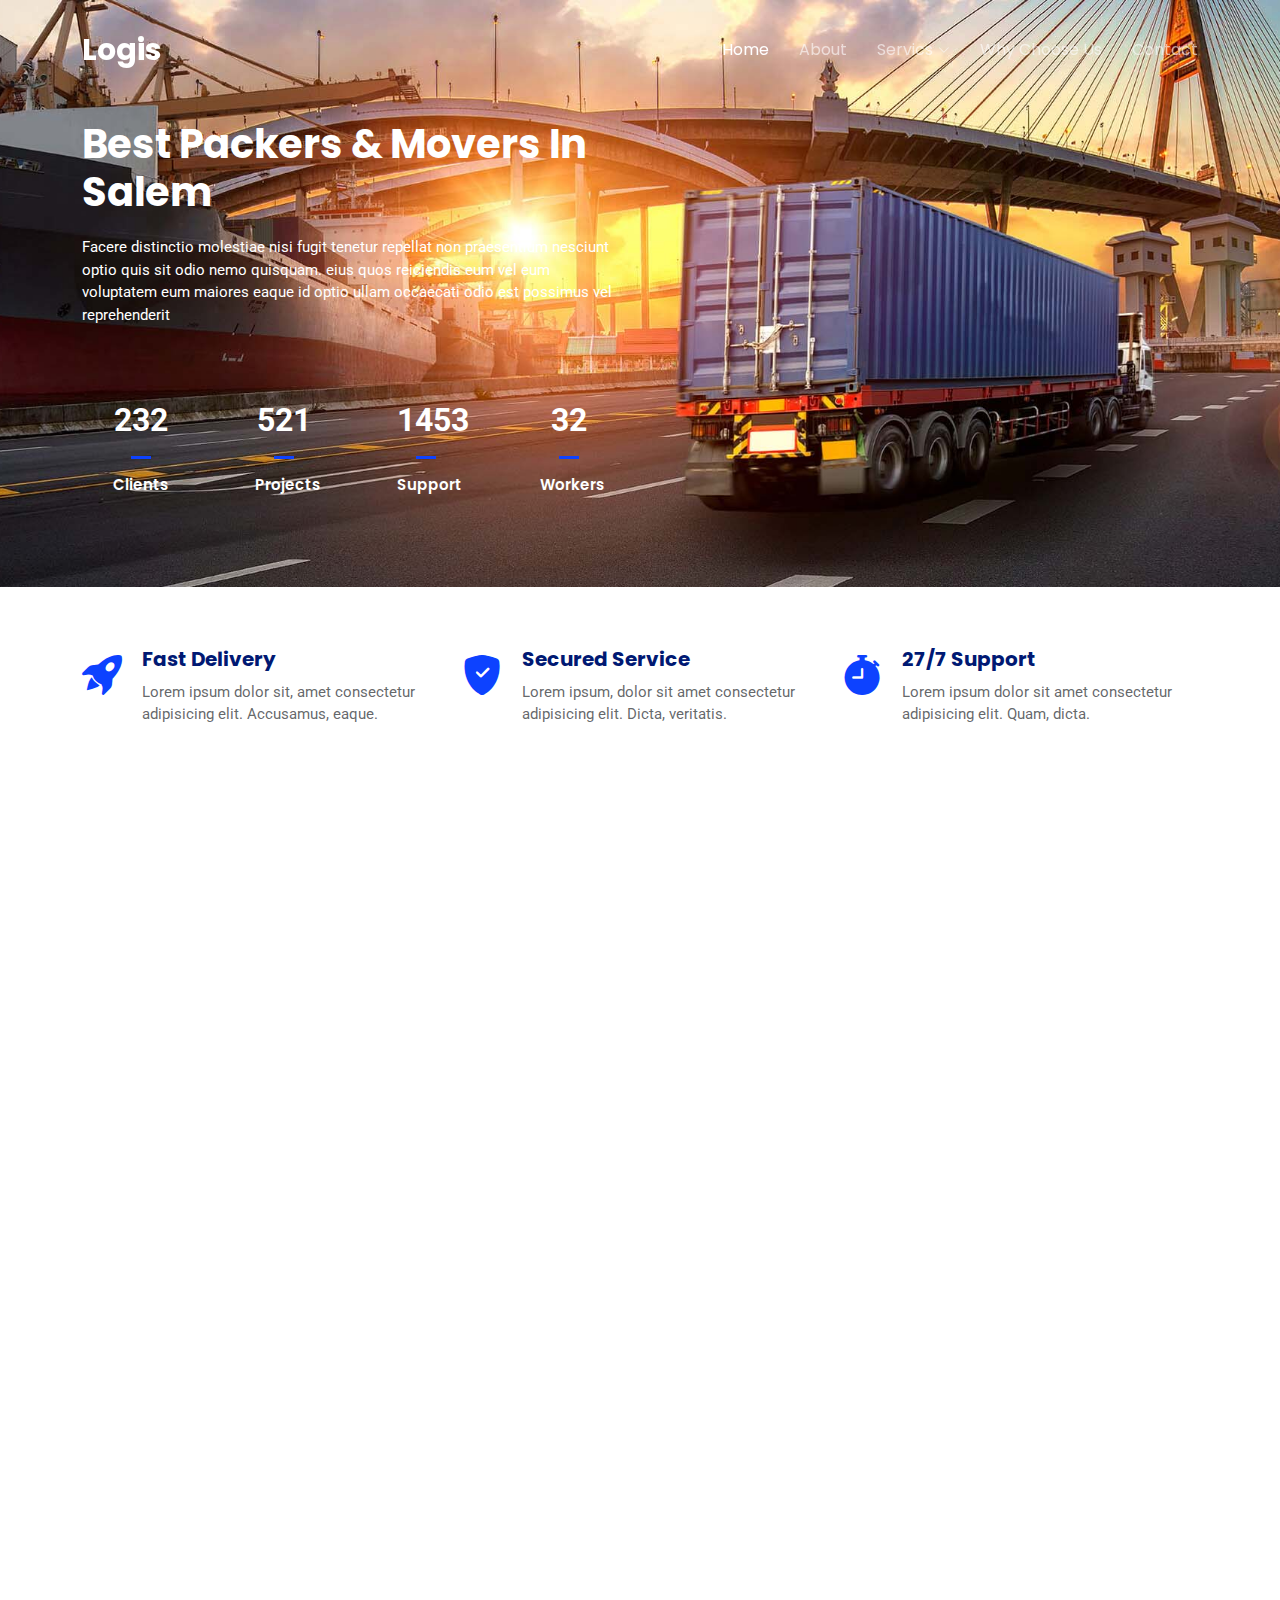
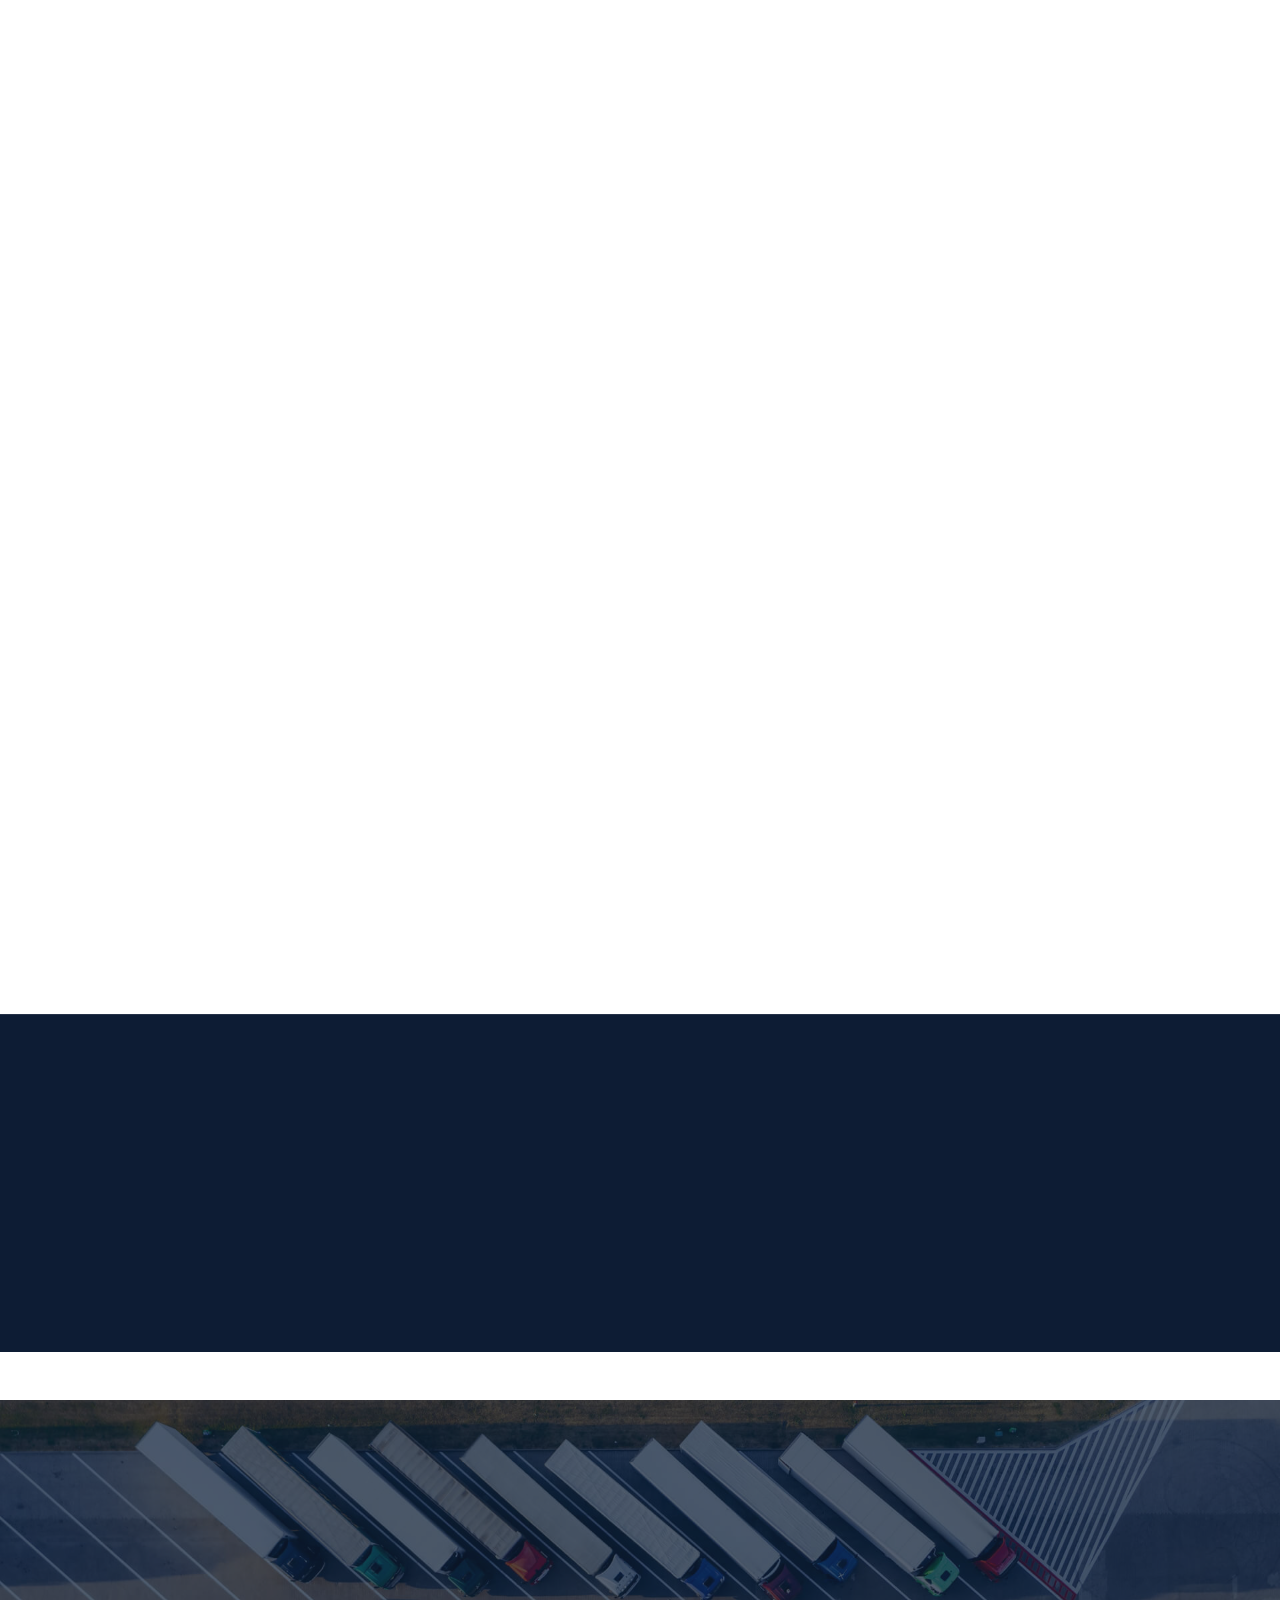
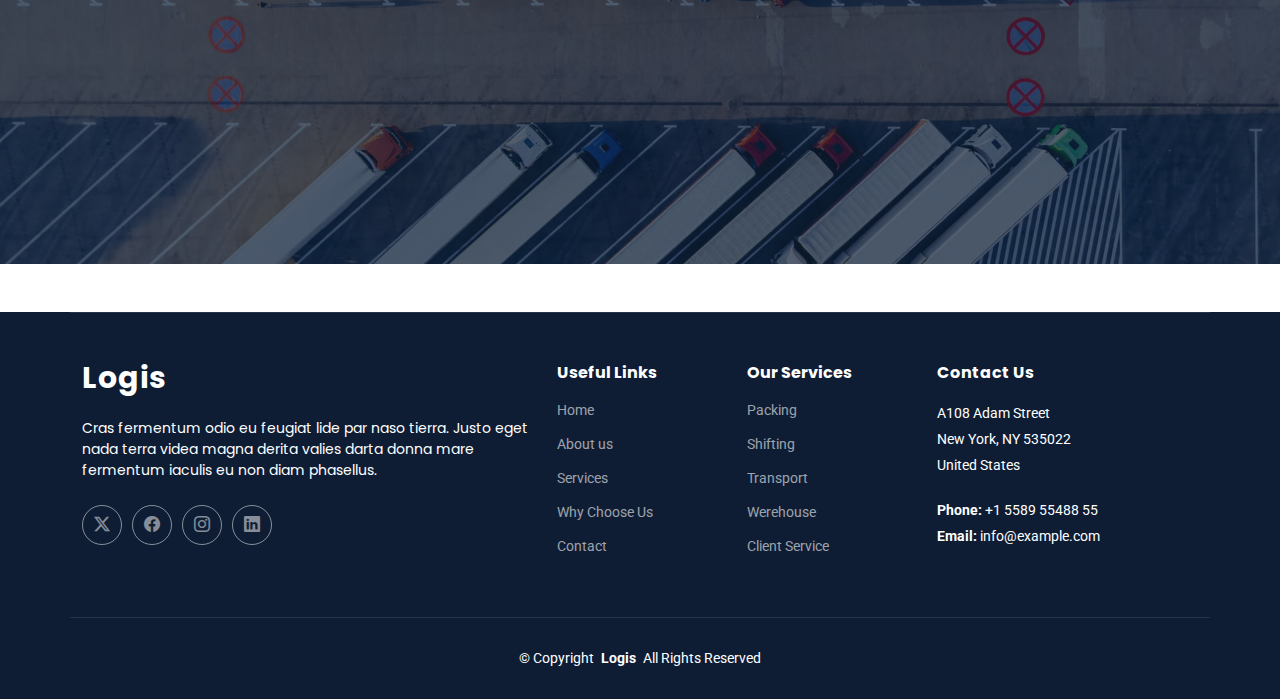
<file: index.html>
<!DOCTYPE html>
<html lang="en">

<head>
  <meta charset="utf-8">
  <meta content="width=device-width, initial-scale=1.0" name="viewport">
  <title>Packers & Movers</title>
  <meta name="description" content="">
  <meta name="keywords" content="">

  <!-- Fonts -->
  <link href="https://fonts.googleapis.com" rel="preconnect">
  <link href="https://fonts.gstatic.com" rel="preconnect" crossorigin>
  <link href="https://fonts.googleapis.com/css2?family=Roboto:ital,wght@0,100;0,300;0,400;0,500;0,700;0,900;1,100;1,300;1,400;1,500;1,700;1,900&family=Poppins:ital,wght@0,100;0,200;0,300;0,400;0,500;0,600;0,700;0,800;0,900;1,100;1,200;1,300;1,400;1,500;1,600;1,700;1,800;1,900&display=swap" rel="stylesheet">

  <!-- Vendor CSS Files -->
  <link href="assets/vendor/bootstrap/css/bootstrap.min.css" rel="stylesheet">
  <link href="assets/vendor/bootstrap-icons/bootstrap-icons.css" rel="stylesheet">
  <link href="assets/vendor/aos/aos.css" rel="stylesheet">
  <link href="assets/vendor/fontawesome-free/css/all.min.css" rel="stylesheet">
  <link href="assets/vendor/swiper/swiper-bundle.min.css" rel="stylesheet">

  <!-- Main CSS File -->
  <link href="assets/css/main.css" rel="stylesheet">
  <link href="assets/css/index.css" rel="stylesheet">

</head>

<body class="index-page">

  <header id="header" class="header d-flex align-items-center fixed-top">
    <div class="container-fluid container-xl position-relative d-flex align-items-center">

      <a href="#" class="logo d-flex align-items-center me-auto">
          <h1 class="sitename">Logis</h1>
      </a>

      <nav id="navmenu" class="navmenu">
        <ul>
          <li><a href="index.html" class="active">Home<br></a></li>
          <li><a href="about.html">About</a></li>
           <li class="dropdown"><a href="services.html"><span>Servics</span> <i class="bi bi-chevron-down toggle-dropdown"></i></a>
            <ul>
              <li><a href="packing.html">Packing</a></li>
              <li><a href="shifting.html">Shifting</a></li>
              <li><a href="packing.html">Warehouse</a></li>
              <li><a href="shifting.html">Loading</a></li>
              <li><a href="transport.html">Transport</a></li>
              <li><a href="client.html">Client Service</a></li>
            </ul>
          </li>
          <li><a href="choose.html">Why Choose Us</a></li>
          <li><a href="contact.html">Contact</a></li>
        </ul>
        <i class="mobile-nav-toggle d-xl-none bi bi-list"></i>
      </nav>
    </div>
  </header>

  <main class="main">

    <!-- Hero Section -->
    <section id="hero" class="hero section dark-background">

      <img src="assets/img/track_move1.jpg" alt="" class="hero-bg" data-aos="fade-in">

      <div class="container">
        <div class="row gy-4 d-flex justify-content-between">
          <div class="col-lg-6 order-2 order-lg-1 d-flex flex-column justify-content-center">
            <h2 data-aos="fade-up">Best Packers & Movers In Salem</h2>
            <p data-aos="fade-up" data-aos-delay="100">Facere distinctio molestiae nisi fugit tenetur repellat non praesentium nesciunt optio quis sit odio nemo quisquam. eius quos reiciendis eum vel eum voluptatem eum maiores eaque id optio ullam occaecati odio est possimus vel reprehenderit</p>

            <div class="row gy-4" data-aos="fade-up" data-aos-delay="300">

              <div class="col-lg-3 col-6">
                <div class="stats-item text-center w-100 h-100">
                  <span data-purecounter-start="0" data-purecounter-end="232" data-purecounter-duration="0" class="purecounter">232</span>
                  <p>Clients</p>
                </div>
              </div><!-- End Stats Item -->

              <div class="col-lg-3 col-6">
                <div class="stats-item text-center w-100 h-100">
                  <span data-purecounter-start="0" data-purecounter-end="521" data-purecounter-duration="0" class="purecounter">521</span>
                  <p>Projects</p>
                </div>
              </div><!-- End Stats Item -->

              <div class="col-lg-3 col-6">
                <div class="stats-item text-center w-100 h-100">
                  <span data-purecounter-start="0" data-purecounter-end="1453" data-purecounter-duration="0" class="purecounter">1453</span>
                  <p>Support</p>
                </div>
              </div><!-- End Stats Item -->

              <div class="col-lg-3 col-6">
                <div class="stats-item text-center w-100 h-100">
                  <span data-purecounter-start="0" data-purecounter-end="32" data-purecounter-duration="0" class="purecounter">32</span>
                  <p>Workers</p>
                </div>
              </div><!-- End Stats Item -->

            </div>

          </div>

       

        </div>
      </div>

    </section><!-- /Hero Section -->

    <!-- Featured Services Section -->
    <section id="featured-services" class="featured-services section">

      <div class="container">

        <div class="row gy-4">

          <div class="col-lg-4 col-md-6 service-item d-flex" data-aos="fade-up" data-aos-delay="100">
            <div class="icon flex-shrink-0"><i class="bi bi-rocket-takeoff-fill"></i></div>
            <div>
              <h4 class="title">Fast Delivery</h4>
              <p class="description">Lorem ipsum dolor sit, amet consectetur adipisicing elit. Accusamus, eaque.</p>
            </div>
          </div>
          <!-- End Service Item -->

          <div class="col-lg-4 col-md-6 service-item d-flex" data-aos="fade-up" data-aos-delay="200">
            <div class="icon flex-shrink-0"><i class="bi bi-shield-fill-check"></i></div>
            <div>
              <h4 class="title">Secured Service</h4>
              <p class="description">Lorem ipsum, dolor sit amet consectetur adipisicing elit. Dicta, veritatis.</p>
            </div>
          </div><!-- End Service Item -->

          <div class="col-lg-4 col-md-6 service-item d-flex" data-aos="fade-up" data-aos-delay="300">
            <div class="icon flex-shrink-0"><i class="bi bi-stopwatch-fill"></i></div>
            <div>
              <h4 class="title">27/7 Support</h4>
              <p class="description">Lorem ipsum dolor sit amet consectetur adipisicing elit. Quam, dicta.</p>
            </div>
          </div><!-- End Service Item -->

        </div>

      </div>

    </section><!-- /Featured Services Section -->

    <!-- About Section -->
    <section id="about" class="about section">

      <div class="container">

        <div class="row gy-4">

          <div class="col-lg-6 position-relative align-self-start order-lg-last order-first" data-aos="fade-up" data-aos-delay="200">
            <img src="assets/img/about.jpg" class="img-fluid" alt="">
           
          </div>

          <div class="col-lg-6 content order-last  order-lg-first" data-aos="fade-up" data-aos-delay="100">
            <h3>About Us</h3>
            <h1>
              WELCOME TO PRIME NEXT PACKERS & MOVERS
            </h1>
           <p>Welcome to Prime Next Packers and Movers, the specialist in Packing and moving of Household, Office, and Industrial goods anywhere in Erode, Tiruppur, and India. Office shifting service is a very challenging job which is why, we have deployed professionals, who are well-trained, enthusiastic, customer-friendly, and ,tireless.</p>
           <p>Prime Next Packers and Movers is one of the best Packers Movers Service Provider Companies in Erode, Tiruppur, Coimbatore, Chennai, and India. They provide you with exceptional Prime Next Packers and Movers services and ensure your shifting of goods is going to be simple and safe. We are reliable and consistent packers and movers in Erode, Tiruppur, Coimbatore, Chennai India and we’ll carry out the moving of goods with the utmost care and deliver goods on time.</p>
          </div>

        </div>

      </div>

    </section><!-- /About Section -->

    <!-- Services Section -->
    <section id="services" class="services section">

      <!-- Section Title -->
      <div class="container section-title" data-aos="fade-up">
        <span>Our Services<br></span>
        <h2>Our ServiceS</h2>
        <p>Necessitatibus eius consequatur ex aliquid fuga eum quidem sint consectetur velit</p>
      </div><!-- End Section Title -->

      <div class="container">

        <div class="row gy-4">

          <div class="col-lg-4 col-md-6" data-aos="fade-up" data-aos-delay="100">
            <div class="card">
              <div class="card-img">
                <img src="assets/img/service-1.jpg" alt="" class="img-fluid">
              </div>
              <h3>Storage</h3>
              <p>Cumque eos in qui numquam. Aut aspernatur perferendis sed atque quia voluptas quisquam repellendus temporibus itaqueofficiis odit</p>
            </div>
          </div><!-- End Card Item -->

          <div class="col-lg-4 col-md-6" data-aos="fade-up" data-aos-delay="200">
            <div class="card">
              <div class="card-img">
                <img src="assets/img/service-2.jpg" alt="" class="img-fluid">
              </div>
              <h3><a href="#" class="stretched-link">Logistics</a></h3>
              <p>Asperiores provident dolor accusamus pariatur dolore nam id audantium ut et iure incidunt molestiae dolor ipsam ducimus occaecati nisi</p>
            </div>
          </div><!-- End Card Item -->

          <div class="col-lg-4 col-md-6" data-aos="fade-up" data-aos-delay="300">
            <div class="card">
              <div class="card-img">
                <img src="assets/img/service-3.jpg" alt="" class="img-fluid">
              </div>
              <h3><a href="#" class="stretched-link">Shifting</a></h3>
              <p>Dicta quam similique quia architecto eos nisi aut ratione aut ipsum reiciendis sit doloremque oluptatem aut et molestiae ut et nihil</p>
            </div>
          </div><!-- End Card Item -->

          <div class="col-lg-4 col-md-6" data-aos="fade-up" data-aos-delay="400">
            <div class="card">
              <div class="card-img">
                <img src="assets/img/service-4.jpg" alt="" class="img-fluid">
              </div>
              <h3><a href="#" class="stretched-link">Transport</a></h3>
              <p>Dicta quam similique quia architecto eos nisi aut ratione aut ipsum reiciendis sit doloremque oluptatem aut et molestiae ut et nihil</p>
            </div>
          </div><!-- End Card Item -->

          <div class="col-lg-4 col-md-6" data-aos="fade-up" data-aos-delay="500">
            <div class="card">
              <div class="card-img">
                <img src="assets/img/service-5.jpg" alt="" class="img-fluid">
              </div>
              <h3>Packaging</h3>
              <p>Illo consequuntur quisquam delectus praesentium modi dignissimos facere vel cum onsequuntur maiores beatae consequatur magni voluptates</p>
            </div>
          </div><!-- End Card Item -->

          <div class="col-lg-4 col-md-6" data-aos="fade-up" data-aos-delay="600">
            <div class="card">
              <div class="card-img">
                <img src="assets/img/service-6.jpg" alt="" class="img-fluid">
              </div>
              <h3><a href="#" class="stretched-link">Warehousing</a></h3>
              <p>Quas assumenda non occaecati molestiae. In aut earum sed natus eatae in vero. Ab modi quisquam aut nostrum unde et qui est non quo nulla</p>
            </div>
          </div><!-- End Card Item -->

        </div>

      </div>

    </section><!-- /Services Section -->

    <!-- Call To Action Section -->
    <section id="call-to-action" class="call-to-action section dark-background">

      <img src="assets/img/cta-bg.jpg" alt="">

      <div class="container">
        <div class="row justify-content-center" data-aos="zoom-in" data-aos-delay="100">
          <div class="col-xl-10">
            <div class="text-center">
              <h3>Call To Action</h3>
              <p>Duis aute irure dolor in reprehenderit in voluptate velit esse cillum dolore eu fugiat nulla pariatur. Excepteur sint occaecat cupidatat non proident, sunt in culpa qui officia deserunt mollit anim id est laborum.</p>
              <a class="cta-btn" href="#">Call To Action</a>
            </div>
          </div>
        </div>
      </div>

    </section><!-- /Call To Action Section -->


    <!-- Testimonials Section -->
    <section id="testimonials" class="testimonials section dark-background">

      <img src="assets/img/testimonials-bg.jpg" class="testimonials-bg" alt="">

      <div class="container" data-aos="fade-up" data-aos-delay="100">

        <div class="swiper init-swiper">
          <script type="application/json" class="swiper-config">
            {
              "loop": true,
              "speed": 600,
              "autoplay": {
                "delay": 5000
              },
              "slidesPerView": "auto",
              "pagination": {
                "el": ".swiper-pagination",
                "type": "bullets",
                "clickable": true
              }
            }
          </script>
          <div class="swiper-wrapper">

            <div class="swiper-slide">
              <div class="testimonial-item">
                <img src="assets/img/testimonials/testimonials-1.jpg" class="testimonial-img" alt="">
                <h3>Saul Goodman</h3>
                <h4>Ceo &amp; Founder</h4>
                <div class="stars">
                  <i class="bi bi-star-fill"></i><i class="bi bi-star-fill"></i><i class="bi bi-star-fill"></i><i class="bi bi-star-fill"></i><i class="bi bi-star-fill"></i>
                </div>
                <p>
                  <i class="bi bi-quote quote-icon-left"></i>
                  <span>Proin iaculis purus consequat sem cure digni ssim donec porttitora entum suscipit rhoncus. Accusantium quam, ultricies eget id, aliquam eget nibh et. Maecen aliquam, risus at semper.</span>
                  <i class="bi bi-quote quote-icon-right"></i>
                </p>
              </div>
            </div><!-- End testimonial item -->

            <div class="swiper-slide">
              <div class="testimonial-item">
                <img src="assets/img/testimonials/testimonials-2.jpg" class="testimonial-img" alt="">
                <h3>Sara Wilsson</h3>
                <h4>Designer</h4>
                <div class="stars">
                  <i class="bi bi-star-fill"></i><i class="bi bi-star-fill"></i><i class="bi bi-star-fill"></i><i class="bi bi-star-fill"></i><i class="bi bi-star-fill"></i>
                </div>
                <p>
                  <i class="bi bi-quote quote-icon-left"></i>
                  <span>Export tempor illum tamen malis malis eram quae irure esse labore quem cillum quid cillum eram malis quorum velit fore eram velit sunt aliqua noster fugiat irure amet legam anim culpa.</span>
                  <i class="bi bi-quote quote-icon-right"></i>
                </p>
              </div>
            </div><!-- End testimonial item -->

            <div class="swiper-slide">
              <div class="testimonial-item">
                <img src="assets/img/testimonials/testimonials-3.jpg" class="testimonial-img" alt="">
                <h3>Jena Karlis</h3>
                <h4>Store Owner</h4>
                <div class="stars">
                  <i class="bi bi-star-fill"></i><i class="bi bi-star-fill"></i><i class="bi bi-star-fill"></i><i class="bi bi-star-fill"></i><i class="bi bi-star-fill"></i>
                </div>
                <p>
                  <i class="bi bi-quote quote-icon-left"></i>
                  <span>Enim nisi quem export duis labore cillum quae magna enim sint quorum nulla quem veniam duis minim tempor labore quem eram duis noster aute amet eram fore quis sint minim.</span>
                  <i class="bi bi-quote quote-icon-right"></i>
                </p>
              </div>
            </div><!-- End testimonial item -->

            <div class="swiper-slide">
              <div class="testimonial-item">
                <img src="assets/img/testimonials/testimonials-4.jpg" class="testimonial-img" alt="">
                <h3>Matt Brandon</h3>
                <h4>Freelancer</h4>
                <div class="stars">
                  <i class="bi bi-star-fill"></i><i class="bi bi-star-fill"></i><i class="bi bi-star-fill"></i><i class="bi bi-star-fill"></i><i class="bi bi-star-fill"></i>
                </div>
                <p>
                  <i class="bi bi-quote quote-icon-left"></i>
                  <span>Fugiat enim eram quae cillum dolore dolor amet nulla culpa multos export minim fugiat minim velit minim dolor enim duis veniam ipsum anim magna sunt elit fore quem dolore labore illum veniam.</span>
                  <i class="bi bi-quote quote-icon-right"></i>
                </p>
              </div>
            </div><!-- End testimonial item -->

            <div class="swiper-slide">
              <div class="testimonial-item">
                <img src="assets/img/testimonials/testimonials-5.jpg" class="testimonial-img" alt="">
                <h3>John Larson</h3>
                <h4>Entrepreneur</h4>
                <div class="stars">
                  <i class="bi bi-star-fill"></i><i class="bi bi-star-fill"></i><i class="bi bi-star-fill"></i><i class="bi bi-star-fill"></i><i class="bi bi-star-fill"></i>
                </div>
                <p>
                  <i class="bi bi-quote quote-icon-left"></i>
                  <span>Quis quorum aliqua sint quem legam fore sunt eram irure aliqua veniam tempor noster veniam enim culpa labore duis sunt culpa nulla illum cillum fugiat legam esse veniam culpa fore nisi cillum quid.</span>
                  <i class="bi bi-quote quote-icon-right"></i>
                </p>
              </div>
            </div><!-- End testimonial item -->

          </div>
          <div class="swiper-pagination"></div>
        </div>

      </div>

    </section><!-- /Testimonials Section -->

  </main>

  <footer id="footer" class="footer dark-background">

    <div class="container footer-top">
      <div class="row gy-4">
        <div class="col-lg-5 col-md-12 footer-about">
          <a href="index.html" class="logo d-flex align-items-center">
            <span class="sitename">Logis</span>
          </a>
          <p>Cras fermentum odio eu feugiat lide par naso tierra. Justo eget nada terra videa magna derita valies darta donna mare fermentum iaculis eu non diam phasellus.</p>
          <div class="social-links d-flex mt-4">
            <a href=""><i class="bi bi-twitter-x"></i></a>
            <a href=""><i class="bi bi-facebook"></i></a>
            <a href=""><i class="bi bi-instagram"></i></a>
            <a href=""><i class="bi bi-linkedin"></i></a>
          </div>
        </div>

        <div class="col-lg-2 col-6 footer-links">
          <h4>Useful Links</h4>
          <ul>
            <li><a href="#">Home</a></li>
            <li><a href="#">About us</a></li>
            <li><a href="#">Services</a></li>
            <li><a href="#">Why Choose Us</a></li>
            <li><a href="#">Contact</a></li>
          </ul>
        </div>

        <div class="col-lg-2 col-6 footer-links">
          <h4>Our Services</h4>
          <ul>
            <li><a href="#">Packing</a></li>
            <li><a href="#">Shifting</a></li>
            <li><a href="#">Transport</a></li>
            <li><a href="#">Werehouse</a></li>
            <li><a href="#">Client Service</a></li>
          </ul>
        </div>

        <div class="col-lg-3 col-md-12 footer-contact text-center text-md-start">
          <h4>Contact Us</h4>
          <p>A108 Adam Street</p>
          <p>New York, NY 535022</p>
          <p>United States</p>
          <p class="mt-4"><strong>Phone:</strong> <span>+1 5589 55488 55</span></p>
          <p><strong>Email:</strong> <span>info@example.com</span></p>
        </div>

      </div>
    </div>

    <div class="container copyright text-center mt-4">
      <p>© <span>Copyright</span> <strong class="px-1 sitename">Logis</strong> <span>All Rights Reserved</span></p>
    </div>

  </footer>

  <!-- Scroll Top -->
  <a href="#" id="scroll-top" class="scroll-top d-flex align-items-center justify-content-center"><i class="bi bi-arrow-up-short"></i></a>



  <!-- Vendor JS Files -->
  <script src="assets/vendor/bootstrap/js/bootstrap.bundle.min.js"></script>
   <script src="assets/vendor/aos/aos.js"></script>
  <script src="assets/vendor/swiper/swiper-bundle.min.js"></script>

  <!-- Main JS File -->
  <script src="assets/js/main.js"></script>

</body>

</html>
</file>
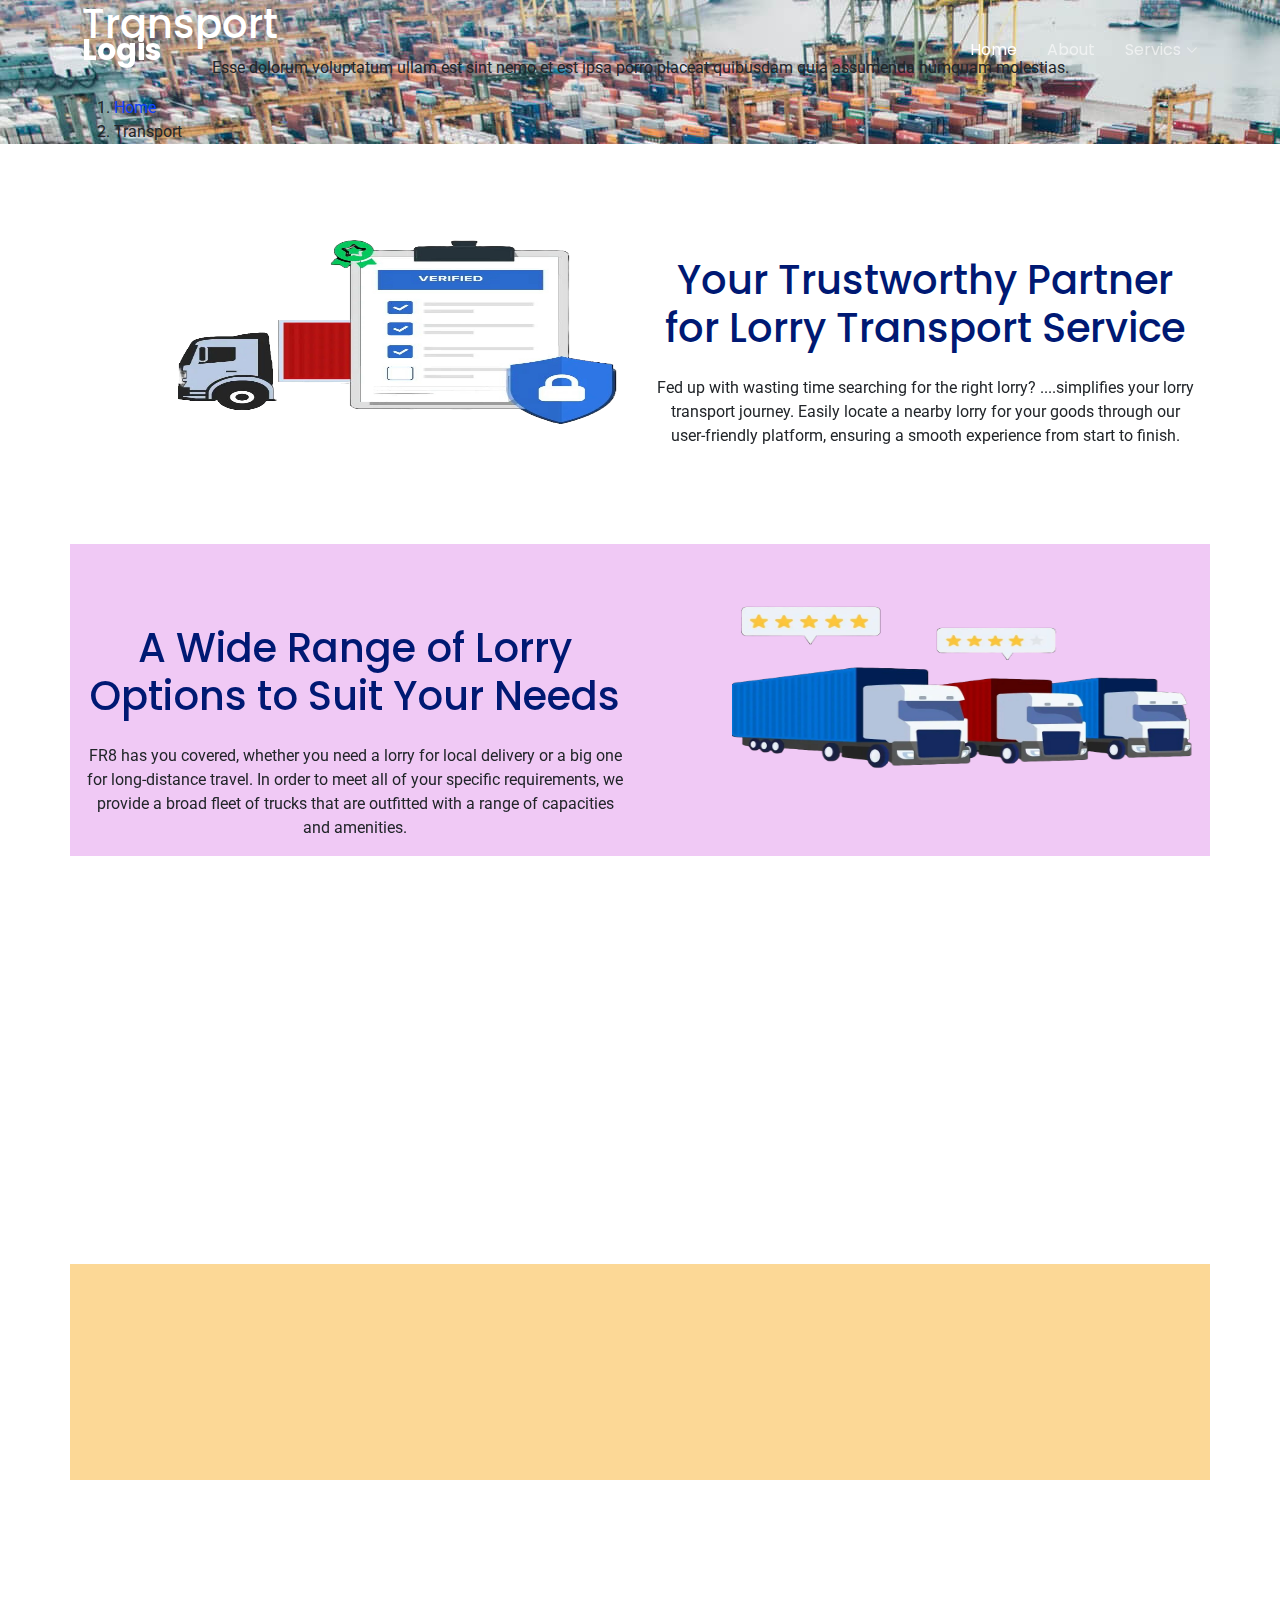
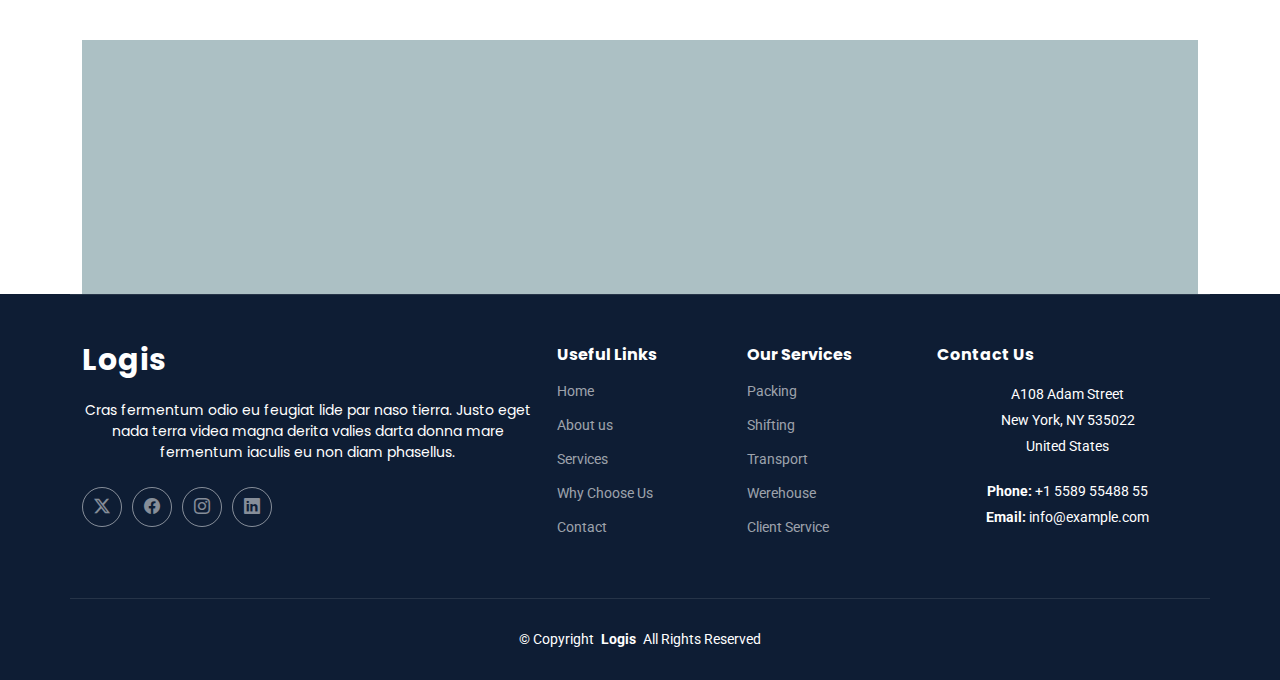
<file: transport.html>
<!DOCTYPE html>
<html lang="en">

<head>
  <meta charset="utf-8">
  <meta content="width=device-width, initial-scale=1.0" name="viewport">
  <title>Transport</title>
  <meta name="description" content="">
  <meta name="keywords" content="">

  <!-- Favicons -->
  <link href="assets/img/favicon.png" rel="icon">
  <link href="assets/img/apple-touch-icon.png" rel="apple-touch-icon">

  <!-- Fonts -->
  <link href="https://fonts.googleapis.com" rel="preconnect">
  <link href="https://fonts.gstatic.com" rel="preconnect" crossorigin>
  <link href="https://fonts.googleapis.com/css2?family=Roboto:ital,wght@0,100;0,300;0,400;0,500;0,700;0,900;1,100;1,300;1,400;1,500;1,700;1,900&family=Poppins:ital,wght@0,100;0,200;0,300;0,400;0,500;0,600;0,700;0,800;0,900;1,100;1,200;1,300;1,400;1,500;1,600;1,700;1,800;1,900&display=swap" rel="stylesheet">

  <!-- Vendor CSS Files -->
  <link href="assets/vendor/bootstrap/css/bootstrap.min.css" rel="stylesheet">
  <link href="assets/vendor/bootstrap-icons/bootstrap-icons.css" rel="stylesheet">
  <link href="assets/vendor/aos/aos.css" rel="stylesheet">
  <link href="assets/vendor/fontawesome-free/css/all.min.css" rel="stylesheet">
  <link href="assets/vendor/swiper/swiper-bundle.min.css" rel="stylesheet">

  <!-- Main CSS File -->
  <link href="assets/css/main.css" rel="stylesheet">
  
  <!-- internal css -->

  <style>

    /* transport */
    
    .hed{
        margin-top: 5rem;
        /* max-height: 200px; */
    }
    .frd .track_ve img{
        margin-left: 3rem;
        background-position: center;
        background-repeat: no-repeat;
        background-size: cover;
    }
    .sec .track_cont{
    margin-top: 2rem;
    }
    .sec .track_cont h1,p{
        text-align: center;
    }
    .sec .track_cont p{
        padding-top: 1rem;
    }
    /* -------*/
    .hed1{
           margin-top: 5rem;
           background-color: #f0c9f5;
    }
    .frd1 .track_ve img{
        margin-left: 3rem;
        background-position: center;
        background-repeat: no-repeat;
        background-size: cover;
    }
    .sec1 .track_cont{
    margin-top: 5rem;
    }
    .sec1 .track_cont h1,p{
        text-align: center;
    }
    .sec1 .track_cont p{
        padding-top: 1rem;
    } 
    /* --------- */
    
    .hed2{
        margin-top: 5rem;
    }
    .frd2 .track_ve img{
        margin-left: 3rem;
        background-position: center;
        background-repeat: no-repeat;
        background-size: cover;
    }
    .sec2 .track_cont{
    margin-top: 2rem;
    }
    .sec2 .track_cont h1,p{
        text-align: center;
    }
    .sec2 .track_cont p{
        padding-top: 1rem;
    }
    /* --------- */
    .hed3{
        margin-top: 5rem;
        background-color: rgb(252, 216, 150);
        }
    .frd3 .track_ve img{
        margin-left: 4rem;
        background-position: center;
        background-repeat: no-repeat;
        background-size: cover;
        /* clip-path: polygon(50% 0,0 100%,100% 100%); */
    }
    .sec3 .track_cont{
    margin-top: 2rem;
    position: relative;
    }
    .sec3 .track_cont h1,p{
        text-align: center;
        
    }
    .sec3 .track_cont p{
        padding-top: 1rem;
        font-weight: 800px;
    }
    /* -------- */
    .track_card{
        margin-top: 10rem;
        width: 100%;
        background-color: #acc0c4;
    }
    .track_card .card img{
        width: 80px;
        display: flex;
       margin-left: 6rem;
       padding: 10px;
    }
    .card-body h1{
     text-align: center;
    }
    .card{
        margin-left: 4px;
        margin-top: 4px;
        margin-right: 4px;
    }
    
    
    /* media queries */
    @media screen and (min-width: 321px) and (max-width: 374px){
        .frd .track_ve img{
            margin-left: 6rem;
        }
        .frd1 .track_ve img{
            margin-left: 6rem;
        }
        .frd2 .track_ve img{
            margin-left: 6rem;
        }
        .frd3 .track_ve img{
            margin-left: 6rem;
        }
        .track_card .card img{
            margin-left: 10rem;
        }
    }
    @media screen and (min-width: 375px) and (max-width: 424px){
        .frd .track_ve img{
            margin-left: 6rem;
        }
        .frd1 .track_ve img{
            margin-left: 6rem;
        }
        .frd2 .track_ve img{
            margin-left: 6rem;
        }
        .frd3 .track_ve img{
            margin-left: 6rem;
        }
        .track_card .card img{
            margin-left: 8rem;
        }
    }
    @media screen and (min-width: 425px) and (max-width: 767px){
      .frd .track_ve img{
            margin-left: 4rem;
            width: 70%;
        }
        .frd1 .track_ve img{
            margin-left: 4rem;
            width: 70%;
            margin-top: 3rem;
        }
        .frd2 .track_ve img{
            margin-left: 4rem;
            margin-top: 3rem;
            width: 70%;
        }
        .frd3 .track_ve img{
            margin-left: 4rem;
            width: 70%;
        }
        .track_card .card img{
            margin-left: 10rem;
        }
    }
    @media screen and (min-width: 768px) and (max-width: 1023px){
        
      
      .frd .track_ve img:hover {
         transform: translateX(170px);
         transition: 4s;   
        }
        .frd1 .track_ve img:hover {
            transform: translatex(170px);
            transition: 4s;   
        }
        .frd2 .track_ve img:hover {
            transform: translateX(180px);
            transition: 4s;   
        }
        .frd3 .track_ve img:hover {
            transform: translateX(170px);
            transition: 4s;   
        }
        .track_card .card img{
            margin-left: 20rem;
        }
        .hed1{
            background-color: #a998ac;
        }
        .hed3{
            background-color: #ebae5fd0;
        }
    
       
    }
    @media screen and (min-width: 1024px) and (max-width: 1365px){
        .frd .track_ve img{
            margin-left: 6rem;
            width: 85%;
        }
        .frd1 .track_ve img{
            margin-left: 5rem;
            width: 85%;
            margin-top: 3rem;
        }
        .frd2 .track_ve img{
            margin-left: 6rem;
            margin-top: 3rem;
            width: 85%;
        }
        .card{
            height: 250px;
        }
        .track_card .card img{
            width: 80px;
            margin-left: 6rem;
        }
        .card-body h1{
            text-align: center;
            font-size: 24px;
           }
    }
    @media screen and (min-width: 1366px) and (max-width: 1440px){
        .hed{
            margin-top: 3rem;
            width: 100%;
            height: 40vh;
        }
        .frd .track_ve img{
            margin-left: 3rem;
            width: 90%;
            height: 300px;
            background-position: center;
            background-repeat: no-repeat;
            background-size: cover;
        }
        .sec .track_cont{
        margin-top: 3rem;
        }
        .sec .track_cont h1{
            font-size: 36px;
            font-weight: bold;
        }
        .sec .track_cont p{
            padding-top: 1rem;
            font-size: 20px;
            font-weight: 900px;
            font-style:initial;
        }
        .hed1{
            margin-top: 6rem;
            width: 100%;
            height: 60vh;
        }
        .frd1 .track_ve img{
            margin-left: 3rem;
            margin-top: 5rem;
            width: 90%;
            height: 300px;
            background-position: center;
            background-repeat: no-repeat;
            background-size: cover;
        }
        .sec1 .track_cont{
        margin-top: 5rem;
        }
        .sec1 .track_cont h1{
            font-size: 36px;
            font-weight: bold;
        }
        .sec1 .track_cont p{
            padding-top: 1rem;
            font-size: 20px;
            font-weight: 900px;
            font-style:initial;
        }
        .hed2{
            margin-top: 7rem;
            width: 100%;
            height: 40vh;
        }
        .frd2 .track_ve img{
            margin-left: 3rem;
            width: 90%;
            height: 300px;
            background-position: center;
            background-repeat: no-repeat;
            background-size: cover;
        }
        .sec2 .track_cont{
        margin-top: 2rem;
        }
        .sec2 .track_cont h1{
            font-size: 36px;
            font-weight: bold;
        }
        .sec2 .track_cont p{
            padding-top: 1rem;
            font-size: 20px;
            font-weight: 900px;
            font-style:initial;
        }
        .hed3{
            margin-top: 6rem;
            width: 100%;
            height: 60vh;
        }
        .frd3 .track_ve img{
            margin-left: 3rem;
            width: 80%;
            height: 350px;
            background-position: center;
            background-repeat: no-repeat;
            background-size: cover;
        }
        .sec3 .track_cont{
        margin-top: 6rem;
        }
        .sec3 .track_cont h1{
            font-size: 36px;
            font-weight: bold;
        }
        .sec3 .track_cont p{
            padding-top: 1rem;
            font-size: 20px;
            font-weight: 900px;
            font-style:initial;
        }
        .card{
            height: 350px;
        }
        .track_card .card img{
            width: 80px;
            margin-left: 8rem;
        }
        .card-body h1{
            text-align: center;
            font-size: 34px;
        }
        .card-body p{
            font-size: 20px;
            font-weight: 800;
            font-family: 'Lucida Sans', 'Lucida Sans Regular', 'Lucida Grande', 'Lucida Sans Unicode', Geneva, Verdana, sans-serif;
        }
    }
    
    </style>
</head>

<body class="about-page">

  
  <header id="header" class="header d-flex align-items-center fixed-top">
    <div class="container-fluid container-xl position-relative d-flex align-items-center">

      <a href="#" class="logo d-flex align-items-center me-auto">
        <h1 class="sitename">Logis</h1>
      </a>

      <nav id="navmenu" class="navmenu">
        <ul>
          <li><a href="index.html" class="active">Home<br></a></li>
          <li><a href="about.html">About</a></li>
           <li class="dropdown"><a href="services.html"><span>Servics</span> <i class="bi bi-chevron-down toggle-dropdown"></i></a>
            <ul>
                <li><a href="packing.html">Packing</a></li>
                <li><a href="shifting.html">Shifting</a></li>
                <li><a href="packing.html">Warehouse</a></li>
                <li><a href="shifting.html">Loading</a></li>
                <li><a href="transport.html">Transport</a></li>
                <li><a href="client.html">Client Service</a></li>
              </ul>
        <i class="mobile-nav-toggle d-xl-none bi bi-list"></i>
      </nav>
    </div>
  </header>
  <main class="main">
    <!-- Page Title -->
    <div class="page-title dark-background" data-aos="fade" style="background-image: url(assets/img/page-title-bg.jpg);">
      <div class="container position-relative">
        <h1>Transport</h1>
        <p>Esse dolorum voluptatum ullam est sint nemo et est ipsa porro placeat quibusdam quia assumenda numquam molestias.</p>
        <nav class="breadcrumbs">
          <ol>
            <li><a href="index.html">Home</a></li>
            <li class="current">Transport</li>
          </ol>
        </nav>
      </div>
    </div><!-- End Page Title -->
<!--  -->
<section class="transport">
    <div class="container">
      <div class="row hed">
        <div class="col-lg-6 frd">
          <div class="track_ve">
             <img src="assets/img/track_veri.png" width="200" height="200"data-aos="fade-up" data-aos-duration="1000">    
          </div>
        </div>
        <div class="col-lg-6 sec">
          <div class="track_cont">
            <h1 data-aos="fade-up" data-aos-duration="1200">Your Trustworthy Partner for Lorry Transport Service</h1>
            <p data-aos="zoom-in-right" data-aos-duration="1500">Fed up with wasting time searching for the right lorry? ....simplifies your lorry transport journey. Easily locate a nearby lorry for your goods through our user-friendly platform, ensuring a smooth experience from start to finish.</p>
          </div>
        </div>   
     </div>
          <!-- ---------------- -->
          <div class="row hed1">
            <div class="col-lg-6 sec1">
              <div class="track_cont">
                <h1 data-aos="zoom-in-right" data-aos-duration="1200">A Wide Range of Lorry Options to Suit Your Needs</h1>
                <p data-aos="zoom-in-right" data-aos-duration="1500">FR8 has you covered, whether you need a lorry for local delivery or a big one for long-distance travel. In order to meet all of your specific requirements, we provide a broad fleet of trucks that are outfitted with a range of capacities and amenities.</p>
              </div>
           </div>
           <div class="col-lg-6 frd1">
            <div class="track_ve">
               <img src="assets/img/track_str.png" width="200" height="200"data-aos="fade-right" data-aos-duration="1000">    
            </div>
          </div>
          </div>
    <!-- -------------- -->
    <div class="row hed2">
      <div class="col-lg-6 frd2">
        <div class="track_ve">
           <img src="assets/img/track_tim.png" width="200" height="200" data-aos="fade-right" data-aos-duration="1000">    
        </div>
      </div>
      <div class="col-lg-6 sec2">
        <div class="track_cont">
          <h1 data-aos="zoom-in-right" data-aos-duration="1200">
            Every time, quick and dependable lorry service</h1>
          <p data-aos="zoom-in-right" data-aos-duration="1500">We are aware of how crucial punctuality and dependability are to the logistics sector. You can be sure that your items will arrive at their destination on time when you reserve a lorry with FR8.</p>
        </div>
     </div>
    </div>
<!-- ------------- -->
<div class="row hed3">
  <div class="col-lg-6 sec3">
    <div class="track_cont">
      <h1 data-aos="zoom-in-right" data-aos-duration="1200">
        Ratings and feedback</h1>
      <p data-aos="zoom-in-down" data-aos-duration="1500">At FR8, we highly value feedback from our esteemed consumers. We sincerely appreciate your comments and insights as they play a vital role in our commitment to providing exceptional service. Your involvement in our journey towards excellence.</p>
    </div>
 </div>
  <div class="col-lg-6 frd3">
    <div class="track_ve">
       <img src="assets/img/client_star.png" width="200" height="200" data-aos="fade-right" data-aos-duration="1000">    
    </div>
  </div>
</div>
    </div>
<!-- ------- -->
<div class="container">
<div class="track_card">
  <div class="row">
    <div class="col-lg-4">
  <div class="card" data-aos="flip-left"  data-aos-duration="1800">
    <img src="assets/img/rupes.png" class="card-img-top" alt="...">
    <div class="card-body">
      <h1>Best Truck Rates</h1>
      <p class="card-text">Transparent open truck rates. Get Truck Rates now</p>
    </div>
  </div>
</div>
<div class="col-lg-4">
  <div class="card" data-aos="flip-left"  data-aos-duration="1500">
    <img src="assets/img/location.png" class="card-img-top" alt="...">
    <div class="card-body">
      <h1>Standardized Quality</h1>
      <p class="card-text">Verified open trucks & lorry with proof of delivery within 10 days</p>
    </div>
  </div>
</div>
<div class="col-lg-4">
  <div class="card" data-aos="flip-left"  data-aos-duration="1200">
    <img src="assets/img/protection.png" class="card-img-top" alt="...">
    <div class="card-body">
      <h1>Real Time Tracking</h1>
      <p class="card-text">Real time truck tracking to deliver your goods on time</p>
    </div>
  </div>
</div>
  </div>
</div>
</div>
</section>
  </main>
<!--  -->
 

  <footer id="footer" class="footer dark-background">

    <div class="container footer-top">
      <div class="row gy-4">
        <div class="col-lg-5 col-md-12 footer-about">
          <a href="index.html" class="logo d-flex align-items-center">
            <span class="sitename">Logis</span>
          </a>
          <p>Cras fermentum odio eu feugiat lide par naso tierra. Justo eget nada terra videa magna derita valies darta donna mare fermentum iaculis eu non diam phasellus.</p>
          <div class="social-links d-flex mt-4">
            <a href=""><i class="bi bi-twitter-x"></i></a>
            <a href=""><i class="bi bi-facebook"></i></a>
            <a href=""><i class="bi bi-instagram"></i></a>
            <a href=""><i class="bi bi-linkedin"></i></a>
          </div>
        </div>

        <div class="col-lg-2 col-6 footer-links">
          <h4>Useful Links</h4>
          <ul>
            <li><a href="#">Home</a></li>
            <li><a href="#">About us</a></li>
            <li><a href="#">Services</a></li>
            <li><a href="#">Why Choose Us</a></li>
            <li><a href="#">Contact</a></li>
          </ul>
        </div>

        <div class="col-lg-2 col-6 footer-links">
          <h4>Our Services</h4>
          <ul>
            <li><a href="#">Packing</a></li>
            <li><a href="#">Shifting</a></li>
            <li><a href="#">Transport</a></li>
            <li><a href="#">Werehouse</a></li>
            <li><a href="#">Client Service</a></li>
          </ul>
        </div>

        <div class="col-lg-3 col-md-12 footer-contact text-center text-md-start">
          <h4>Contact Us</h4>
          <p>A108 Adam Street</p>
          <p>New York, NY 535022</p>
          <p>United States</p>
          <p class="mt-4"><strong>Phone:</strong> <span>+1 5589 55488 55</span></p>
          <p><strong>Email:</strong> <span>info@example.com</span></p>
        </div>

      </div>
    </div>

    <div class="container copyright text-center mt-4">
      <p>© <span>Copyright</span> <strong class="px-1 sitename">Logis</strong> <span>All Rights Reserved</span></p>
      </div>

  </footer>

  <!-- Scroll Top -->
  <a href="#" id="scroll-top" class="scroll-top d-flex align-items-center justify-content-center"><i class="bi bi-arrow-up-short"></i></a>



  <!-- Vendor JS Files -->
  <script src="assets/vendor/bootstrap/js/bootstrap.bundle.min.js"></script>
  <script src="assets/vendor/aos/aos.js"></script>
  <script src="assets/vendor/swiper/swiper-bundle.min.js"></script>

  <!-- Main JS File -->
  <script src="assets/js/main.js"></script>

</body>

</html>
</file>
<file: assets/css/main.css>
:root {
  --default-font: "Roboto",  system-ui, -apple-system, "Segoe UI", Roboto, "Helvetica Neue", Arial, "Noto Sans", "Liberation Sans", sans-serif, "Apple Color Emoji", "Segoe UI Emoji", "Segoe UI Symbol", "Noto Color Emoji";
  --heading-font: "Poppins",  sans-serif;
  --nav-font: "Poppins",  sans-serif;
}

:root { 
  --background-color: #ffffff; 
  --default-color: #212529; 
  --heading-color: #001973; 
  --accent-color: #0d42ff; 
  --surface-color: #ffffff;
  --contrast-color: #ffffff; 
}


:root {
  --nav-color: rgba(255, 255, 255, 0.6); 
  --nav-hover-color: #ffffff;
  --nav-mobile-background-color: #ffffff; 
  --nav-dropdown-background-color: #ffffff; 
  --nav-dropdown-color: #212529; 
  --nav-dropdown-hover-color: #0d42ff; 
}

.light-background {
  --background-color: #f7f9fc;
  --surface-color: #ffffff;
}

.dark-background {
  --background-color: #0e1d34;
  --default-color: #ffffff;
  --heading-color: #ffffff;
  --surface-color: #19335c;
  --contrast-color: #ffffff;
}

/* Smooth scroll */
:root {
  scroll-behavior: smooth;
}

/*--------------------------------------------------------------
# General Styling & Shared Classes
--------------------------------------------------------------*/
body {
  color: var(--default-color);
  background-color: var(--background-color);
  font-family: var(--default-font);
}

a {
  color: var(--accent-color);
  text-decoration: none;
  transition: 0.3s;
}

a:hover {
  color: color-mix(in srgb, var(--accent-color), transparent 25%);
  text-decoration: none;
}

h1,
h2,
h3,
h4,
h5,
h6 {
  color: var(--heading-color);
  font-family: var(--heading-font);
}

/*--------------------------------------------------------------
# Global Header
--------------------------------------------------------------*/
.header {
  --background-color: rgba(255, 255, 255, 0);
  --heading-color: #ffffff;
  color: var(--default-color);
  background-color: var(--background-color);
  padding: 20px 0;
  transition: all 0.5s;
  z-index: 997;
}

.header .logo {
  line-height: 1;
}

.header .logo h1 {
  font-size: 30px;
  margin: 0;
  font-weight: 700;
  color: var(--heading-color);
}

@media (max-width: 1200px) {
  .header .logo {
    order: 1;
  }


  .header .navmenu {
    order: 3;
  }
}

.scrolled .header {
  padding: 10px 0;
  box-shadow: 0px 0 18px rgba(0, 0, 0, 0.1);
}

/* Global Header on Scroll
------------------------------*/
.scrolled .header {
  --background-color: rgba(14, 29, 52, 0.9);
}

/*--------------------------------------------------------------
# Navigation Menu
--------------------------------------------------------------*/
/* Navmenu - Desktop */
@media (min-width: 1200px) {
  .navmenu {
    padding: 0;
  }

  .navmenu ul {
    margin: 0;
    padding: 0;
    display: flex;
    list-style: none;
    align-items: center;
  }

  .navmenu li {
    position: relative;
  }

  .navmenu a,
  .navmenu a:focus {
    color: var(--nav-color);
    padding: 18px 15px;
    font-size: 16px;
    font-family: var(--nav-font);
    font-weight: 400;
    display: flex;
    align-items: center;
    justify-content: space-between;
    white-space: nowrap;
    transition: 0.3s;
  }

  .navmenu a i,
  .navmenu a:focus i {
    font-size: 12px;
    line-height: 0;
    margin-left: 5px;
    transition: 0.3s;
  }

  .navmenu li:last-child a {
    padding-right: 0;
  }

  .navmenu li:hover>a,
  .navmenu .active,
  .navmenu .active:focus {
    color: var(--nav-hover-color);
  }

  .navmenu .dropdown ul {
    margin: 0;
    padding: 10px 0;
    background: var(--nav-dropdown-background-color);
    display: block;
    position: absolute;
    visibility: hidden;
    left: 14px;
    top: 130%;
    opacity: 0;
    transition: 0.3s;
    border-radius: 4px;
    z-index: 99;
    box-shadow: 0px 0px 30px rgba(0, 0, 0, 0.1);
  }

  .navmenu .dropdown ul li {
    min-width: 200px;
  }

  .navmenu .dropdown ul a {
    padding: 10px 20px;
    font-size: 15px;
    text-transform: none;
    color: var(--nav-dropdown-color);
  }

  .navmenu .dropdown ul a i {
    font-size: 12px;
  }

  .navmenu .dropdown ul a:hover,
  .navmenu .dropdown ul .active:hover,
  .navmenu .dropdown ul li:hover>a {
    color: var(--nav-dropdown-hover-color);
  }

  .navmenu .dropdown:hover>ul {
    opacity: 1;
    top: 100%;
    visibility: visible;
  }

  .navmenu .dropdown .dropdown ul {
    top: 0;
    left: -90%;
    visibility: hidden;
  }

  .navmenu .dropdown .dropdown:hover>ul {
    opacity: 1;
    top: 0;
    left: -100%;
    visibility: visible;
  }
}

/* Navmenu - Mobile */
@media (max-width: 1199px) {
  .mobile-nav-toggle {
    color: var(--nav-color);
    font-size: 28px;
    line-height: 0;
    margin-right: 10px;
    cursor: pointer;
    transition: color 0.3s;
  }

  .navmenu {
    padding: 0;
    z-index: 9997;
  }

  .navmenu ul {
    display: none;
    list-style: none;
    position: absolute;
    inset: 60px 20px 20px 20px;
    padding: 10px 0;
    margin: 0;
    border-radius: 6px;
    background-color: var(--nav-mobile-background-color);
    overflow-y: auto;
    transition: 0.3s;
    z-index: 9998;
    box-shadow: 0px 0px 30px rgba(0, 0, 0, 0.1);
  }

  .navmenu a,
  .navmenu a:focus {
    color: var(--nav-dropdown-color);
    padding: 10px 20px;
    font-family: var(--nav-font);
    font-size: 17px;
    font-weight: 500;
    display: flex;
    align-items: center;
    justify-content: space-between;
    white-space: nowrap;
    transition: 0.3s;
  }

  .navmenu a i,
  .navmenu a:focus i {
    font-size: 12px;
    line-height: 0;
    margin-left: 5px;
    width: 30px;
    height: 30px;
    display: flex;
    align-items: center;
    justify-content: center;
    border-radius: 50%;
    transition: 0.3s;
    background-color: color-mix(in srgb, var(--accent-color), transparent 90%);
  }

  .navmenu a i:hover,
  .navmenu a:focus i:hover {
    background-color: var(--accent-color);
    color: var(--contrast-color);
  }

  .navmenu a:hover,
  .navmenu .active,
  .navmenu .active:focus {
    color: var(--nav-dropdown-hover-color);
  }

  .navmenu .active i,
  .navmenu .active:focus i {
    background-color: var(--accent-color);
    color: var(--contrast-color);
    transform: rotate(180deg);
  }

  .navmenu .dropdown ul {
    position: static;
    display: none;
    z-index: 99;
    padding: 10px 0;
    margin: 10px 20px;
    background-color: var(--nav-dropdown-background-color);
    border: 1px solid color-mix(in srgb, var(--default-color), transparent 90%);
    box-shadow: none;
    transition: all 0.5s ease-in-out;
  }

  .navmenu .dropdown ul ul {
    background-color: rgba(33, 37, 41, 0.1);
  }

  .navmenu .dropdown>.dropdown-active {
    display: block;
    background-color: rgba(33, 37, 41, 0.03);
  }

  .mobile-nav-active {
    overflow: hidden;
  }

  .mobile-nav-active .mobile-nav-toggle {
    color: #fff;
    position: absolute;
    font-size: 32px;
    top: 15px;
    right: 15px;
    margin-right: 0;
    z-index: 9999;
  }

  .mobile-nav-active .navmenu {
    position: fixed;
    overflow: hidden;
    inset: 0;
    background: rgba(33, 37, 41, 0.8);
    transition: 0.3s;
  }

  .mobile-nav-active .navmenu>ul {
    display: block;
  }
}

/*--------------------------------------------------------------
# Global Footer
--------------------------------------------------------------*/
.footer {
  color: var(--default-color);
  background-color: var(--background-color);
  font-size: 14px;
  position: relative;
}

.footer .footer-top {
  padding-top: 50px;
  border-top: 1px solid color-mix(in srgb, var(--default-color), transparent 90%);
}

.footer .footer-about .logo {
  line-height: 1;
  margin-bottom: 25px;
}

.footer .footer-about .logo img {
  max-height: 40px;
  margin-right: 6px;
}

.footer .footer-about .logo span {
  color: var(--heading-color);
  font-size: 30px;
  font-weight: 700;
  letter-spacing: 1px;
  font-family: var(--heading-font);
}

.footer .footer-about p {
  font-size: 14px;
  font-family: var(--heading-font);
}

.footer .social-links a {
  display: flex;
  align-items: center;
  justify-content: center;
  width: 40px;
  height: 40px;
  border-radius: 50%;
  border: 1px solid color-mix(in srgb, var(--default-color), transparent 50%);
  font-size: 16px;
  color: color-mix(in srgb, var(--default-color), transparent 50%);
  margin-right: 10px;
  transition: 0.3s;
}

.footer .social-links a:hover {
  color: var(--default-color);
  border-color: var(--default-color);
}

.footer h4 {
  font-size: 16px;
  font-weight: bold;
  position: relative;
  padding-bottom: 12px;
}

.footer .footer-links {
  margin-bottom: 30px;
}

.footer .footer-links ul {
  list-style: none;
  padding: 0;
  margin: 0;
}

.footer .footer-links ul i {
  padding-right: 2px;
  font-size: 12px;
  line-height: 0;
}

.footer .footer-links ul li {
  padding: 10px 0;
  display: flex;
  align-items: center;
}

.footer .footer-links ul li:first-child {
  padding-top: 0;
}

.footer .footer-links ul a {
  color: color-mix(in srgb, var(--default-color), transparent 40%);
  display: inline-block;
  line-height: 1;
}

.footer .footer-links ul a:hover {
  color: var(--default-color);
}

.footer .footer-contact p {
  margin-bottom: 5px;
}

.footer .copyright {
  padding-top: 30px;
  padding-bottom: 30px;
  border-top: 1px solid color-mix(in srgb, var(--heading-color), transparent 90%);
}

.footer .copyright p {
  margin-bottom: 0;
}

/*--------------------------------------------------------------
# Scroll Top Button
--------------------------------------------------------------*/
.scroll-top {
  position: fixed;
  visibility: hidden;
  opacity: 0;
  right: 15px;
  bottom: 15px;
  z-index: 99999;
  background-color: var(--accent-color);
  width: 40px;
  height: 40px;
  border-radius: 4px;
  transition: all 0.4s;
}

.scroll-top i {
  font-size: 24px;
  color: var(--contrast-color);
  line-height: 0;
}

.scroll-top:hover {
  background-color: color-mix(in srgb, var(--accent-color), transparent 20%);
  color: var(--contrast-color);
}

.scroll-top.active {
  visibility: visible;
  opacity: 1;
}

/*--------------------------------------------------------------
# Disable aos animation delay on mobile devices
--------------------------------------------------------------*/
@media screen and (max-width: 768px) {
  [data-aos-delay] {
    transition-delay: 0 !important;
  }
}
::-webkit-scrollbar{
  width: 10px;
}
::-webkit-scrollbar-track{
  background-color: rgb(254, 231, 190);
}
::-webkit-scrollbar-thumb{
  background-color: rgb(255, 181, 42);
  border-radius: 8px;
}
</file>
<file: assets/css/index.css>
/*--------------------------------------------------------------
# Global Page Titles & Breadcrumbs
--------------------------------------------------------------*/
.page-title {
    color: var(--default-color);
    background-color: var(--background-color);
    background-size: cover;
    background-position: center;
    background-repeat: no-repeat;
    padding: 160px 0 80px 0;
    text-align: center;
    position: relative;
  }
  
  .page-title:before {
    content: "";
    background-color: color-mix(in srgb, var(--background-color), transparent 30%);
    position: absolute;
    inset: 0;
  }
  
  .page-title h1 {
    font-size: 42px;
    font-weight: 700;
    margin-bottom: 10px;
  }
  
  .page-title .breadcrumbs ol {
    display: flex;
    flex-wrap: wrap;
    list-style: none;
    justify-content: center;
    padding: 0;
    margin: 0;
    font-size: 16px;
    font-weight: 400;
  }
  
  .page-title .breadcrumbs ol a {
    color: color-mix(in srgb, var(--default-color), transparent 50%);
  }
  
  .page-title .breadcrumbs ol a:hover {
    color: var(--contrast-color);
  }
  
  .page-title .breadcrumbs ol li+li {
    padding-left: 10px;
  }
  
  .page-title .breadcrumbs ol li+li::before {
    content: "/";
    display: inline-block;
    padding-right: 10px;
    color: color-mix(in srgb, var(--default-color), transparent 50%);
  }
  
  /*--------------------------------------------------------------
  # Global Sections
  --------------------------------------------------------------*/
  section,
  .section {
    color: var(--default-color);
    background-color: var(--background-color);
    padding: 60px 0;
    scroll-margin-top: 100px;
    overflow: clip;
  }
  
  @media (max-width: 1199px) {
  
    section,
    .section {
      scroll-margin-top: 66px;
    }
  }
  
  /*--------------------------------------------------------------
  # Global Section Titles
  --------------------------------------------------------------*/
  .section-title {
    text-align: center;
    padding: 30px 0;
    margin-bottom: 30px;
    position: relative;
  }
  
  .section-title h2 {
    font-size: 32px;
    font-weight: 700;
    text-transform: uppercase;
    margin-bottom: 20px;
    padding-bottom: 0;
    position: relative;
    z-index: 2;
  }
  
  .section-title span {
    position: absolute;
    top: 4px;
    color: color-mix(in srgb, var(--heading-color), transparent 95%);
    left: 0;
    right: 0;
    z-index: 1;
    font-weight: 700;
    font-size: 52px;
    text-transform: uppercase;
    line-height: 1;
  }
  
  .section-title p {
    margin-bottom: 0;
    position: relative;
    z-index: 2;
  }
  
  @media (max-width: 575px) {
    .section-title h2 {
      font-size: 28px;
      margin-bottom: 15px;
    }
  
    .section-title span {
      font-size: 38px;
    }
  }
  
  /*--------------------------------------------------------------
  # Hero Section
  --------------------------------------------------------------*/
  .hero {
    width: 100%;
    min-height: 50vh;
    position: relative;
    padding: 120px 0 60px 0;
  }
  
  .hero .hero-bg {
    position: absolute;
    inset: 0;
    display: block;
    width: 100%;
    height: 100%;
    object-fit: cover;
    z-index: 1;
  }
  
  .hero .container {
    position: relative;
    z-index: 3;
  }
  
  .hero h2 {
    margin-bottom: 20px;
    padding: 0;
    font-size: 40px;
    font-weight: 700;
  }
  
  @media (max-width: 575px) {
    .hero h2 {
      font-size: 30px;
    }
  }
  
  .hero p {
    font-size: 15px;
    font-weight: 400;
    margin-bottom: 40px;
  }
  
  .hero form {
    background: color-mix(in srgb, var(--default-color) 5%, white 90%);
    padding: 10px;
    border-radius: 10px;
  }
  
  .hero form .form-control {
    padding-top: 18px;
    padding-bottom: 18px;
    padding-left: 20px;
    padding-right: 20px;
    border: none;
    margin-right: 10px;
    border: none !important;
    background: none !important;
  }
  
  .hero form .form-control:hover,
  .hero form .form-control:focus {
    outline: none;
    box-shadow: none;
  }
  
  .hero form .btn-primary {
    color: var(--contrast-color);
    background-color: var(--accent-color);
    flex-shrink: 0;
    padding: 0 25px;
  }
  
  .hero form .btn-primary:hover {
    background-color: color-mix(in srgb, var(--accent-color), transparent 15%);
  }
  
  .hero .stats-item {
    padding: 30px;
    width: 100%;
  }
  
  .hero .stats-item span {
    font-size: 32px;
    display: block;
    font-weight: 700;
    margin-bottom: 15px;
    padding-bottom: 15px;
    position: relative;
  }
  
  .hero .stats-item span:after {
    content: "";
    position: absolute;
    display: block;
    width: 20px;
    height: 3px;
    background: var(--accent-color);
    left: 0;
    right: 0;
    bottom: 0;
    margin: auto;
  }
  
  .hero .stats-item p {
    padding: 0;
    margin: 0;
    font-family: var(--heading-font);
    font-size: 15px;
    font-weight: 600;
  }
  
  /*--------------------------------------------------------------
  # Featured Services Section
  --------------------------------------------------------------*/
  .featured-services .service-item {
    position: relative;
    height: 100%;
    margin-bottom: 30px;
  }
  
  .featured-services .service-item .icon {
    margin-right: 20px;
  }
  
  .featured-services .service-item .icon i {
    color: var(--accent-color);
    font-size: 40px;
    transition: 0.3s;
  }
  
  .featured-services .service-item:hover .icon i {
    color: var(--accent-color);
  }
  
  .featured-services .service-item .title {
    color: var(--heading-color);
    font-weight: 700;
    margin-bottom: 10px;
    font-size: 20px;
    transition: 0.3s;
  }
  
  .featured-services .service-item .description {
    font-size: 15px;
    color: color-mix(in srgb, var(--default-color), transparent 30%);
    margin-bottom: 10px;
  }
  
  .featured-services .service-item .readmore {
    display: flex;
    align-items: center;
    color: color-mix(in srgb, var(--default-color), transparent 30%);
    transition: 0.3s;
    font-weight: 700;
    font-size: 14px;
  }
  
  .featured-services .service-item .readmore i {
    margin-left: 8px;
  }
  
  .featured-services .service-item:hover .title,
  .featured-services .service-item:hover .readmore,
  .featured-services .service-item:hover .icon i {
    color: var(--accent-color);
  }
  
  /*--------------------------------------------------------------
  # About Section
  --------------------------------------------------------------*/
  .about .content h3 {
    font-size: 2rem;
    font-weight: 700;
  }
  
  .about .content ul {
    list-style: none;
    padding: 0;
  }
  
  .about .content ul li {
    display: flex;
    align-items: flex-start;
    margin-top: 40px;
  }
  
  .about .content ul i {
    flex-shrink: 0;
    font-size: 48px;
    color: var(--accent-color);
    margin-right: 20px;
    line-height: 0;
  }
  
  .about .content ul h5 {
    font-size: 18px;
    font-weight: 700;
  }
  
  .about .content ul p {
    font-size: 15px;
  }
  
  .about .content p:last-child {
    margin-bottom: 0;
  }
  
  .about .pulsating-play-btn {
    position: absolute;
    left: calc(50% - 47px);
    top: calc(50% - 47px);
  }
  
  /*--------------------------------------------------------------
  # Services Section
  --------------------------------------------------------------*/
  .services .card {
    background-color: var(--surface-color);
    color: var(--default-color);
    border: 1px solid color-mix(in srgb, var(--default-color), transparent 85%);
    position: relative;
    border-radius: 0;
    height: 100%;
  }
  
  .services .card .card-img {
    overflow: hidden;
    margin-bottom: 15px;
    border-radius: 0;
  }
  
  .services .card .card-img img {
    transition: 0.3s ease-in-out;
  }
  
  .services .card h3 {
    font-weight: 700;
    font-size: 18px;
    margin-bottom: 5px;
    padding: 10px 30px;
    text-transform: uppercase;
  }
  
  .services .card a {
    color: var(--heading-color);
    transition: 0.3;
  }
  
  .services .card a:hover {
    color: var(--accent-color);
  }
  
  .services .card p {
    padding: 0 30px;
    margin-bottom: 30px;
    color: color-mix(in srgb, var(--default-color), transparent 40%);
    font-size: 15px;
  }
  
  .services .card:hover .card-img img {
    transform: scale(1.1);
  }
  
  /*--------------------------------------------------------------
  # Call To Action Section
  --------------------------------------------------------------*/
  .call-to-action {
    padding: 80px 0;
    position: relative;
    clip-path: inset(0);
  }
  
  .call-to-action img {
    position: fixed;
    top: 0;
    left: 0;
    display: block;
    width: 100%;
    height: 100%;
    object-fit: cover;
    z-index: 1;
  }
  
  .call-to-action:before {
    content: "";
    background: color-mix(in srgb, var(--background-color), transparent 20%);
    position: absolute;
    inset: 0;
    z-index: 2;
  }
  
  .call-to-action .container {
    position: relative;
    z-index: 3;
  }
  
  .call-to-action h3 {
    font-size: 28px;
    font-weight: 700;
    color: var(--default-color);
  }
  
  .call-to-action p {
    color: var(--default-color);
  }
  
  .call-to-action .cta-btn {
    font-family: var(--heading-font);
    font-weight: 500;
    font-size: 16px;
    letter-spacing: 1px;
    display: inline-block;
    padding: 12px 40px;
    border-radius: 5px;
    transition: 0.5s;
    margin: 10px;
    border: 2px solid var(--contrast-color);
    color: var(--contrast-color);
  }
  
  .call-to-action .cta-btn:hover {
    background: var(--accent-color);
    border: 2px solid var(--accent-color);
  }
  /*--------------------------------------------------------------
  # Testimonials Section
  --------------------------------------------------------------*/
  .testimonials {
    margin-top: 3rem;
    margin-bottom: 3rem;
    padding: 80px 0;
    position: relative;
  }
  
  .testimonials:before {
    content: "";
    background: color-mix(in srgb, var(--background-color), transparent 30%);
    position: absolute;
    inset: 0;
    z-index: 2;
  }
  
  .testimonials .testimonials-bg {
    position: absolute;
    inset: 0;
    display: block;
    width: 100%;
    height: 100%;
    object-fit: cover;
    z-index: 1;
  }
  
  .testimonials .container {
    position: relative;
    z-index: 3;
  }
  
  .testimonials .testimonials-carousel,
  .testimonials .testimonials-slider {
    overflow: hidden;
  }
  
  .testimonials .testimonial-item {
    text-align: center;
  }
  
  .testimonials .testimonial-item .testimonial-img {
    width: 100px;
    border-radius: 50%;
    border: 6px solid color-mix(in srgb, var(--default-color), transparent 85%);
    margin: 0 auto;
  }
  
  .testimonials .testimonial-item h3 {
    font-size: 20px;
    font-weight: bold;
    margin: 10px 0 5px 0;
  }
  
  .testimonials .testimonial-item h4 {
    font-size: 14px;
    margin: 0 0 15px 0;
    color: color-mix(in srgb, var(--default-color), transparent 40%);
  }
  
  .testimonials .testimonial-item .stars {
    margin-bottom: 15px;
  }
  
  .testimonials .testimonial-item .stars i {
    color: #ffc107;
    margin: 0 1px;
  }
  
  .testimonials .testimonial-item .quote-icon-left,
  .testimonials .testimonial-item .quote-icon-right {
    color: color-mix(in srgb, var(--default-color), transparent 40%);
    font-size: 26px;
    line-height: 0;
  }
  
  .testimonials .testimonial-item .quote-icon-left {
    display: inline-block;
    left: -5px;
    position: relative;
  }
  
  .testimonials .testimonial-item .quote-icon-right {
    display: inline-block;
    right: -5px;
    position: relative;
    top: 10px;
    transform: scale(-1, -1);
  }
  
  .testimonials .testimonial-item p {
    font-style: italic;
    margin: 0 auto 15px auto;
  }
  
  .testimonials .swiper-wrapper {
    height: auto;
  }
  
  .testimonials .swiper-pagination {
    margin-top: 20px;
    position: relative;
  }
  
  .testimonials .swiper-pagination .swiper-pagination-bullet {
    width: 12px;
    height: 12px;
    background-color: color-mix(in srgb, var(--default-color), transparent 50%);
    opacity: 0.5;
  }
  
  .testimonials .swiper-pagination .swiper-pagination-bullet-active {
    background-color: var(--default-color);
    opacity: 1;
  }
  
  @media (min-width: 992px) {
    .testimonials .testimonial-item p {
      width: 80%;
    }
  }
</file>
